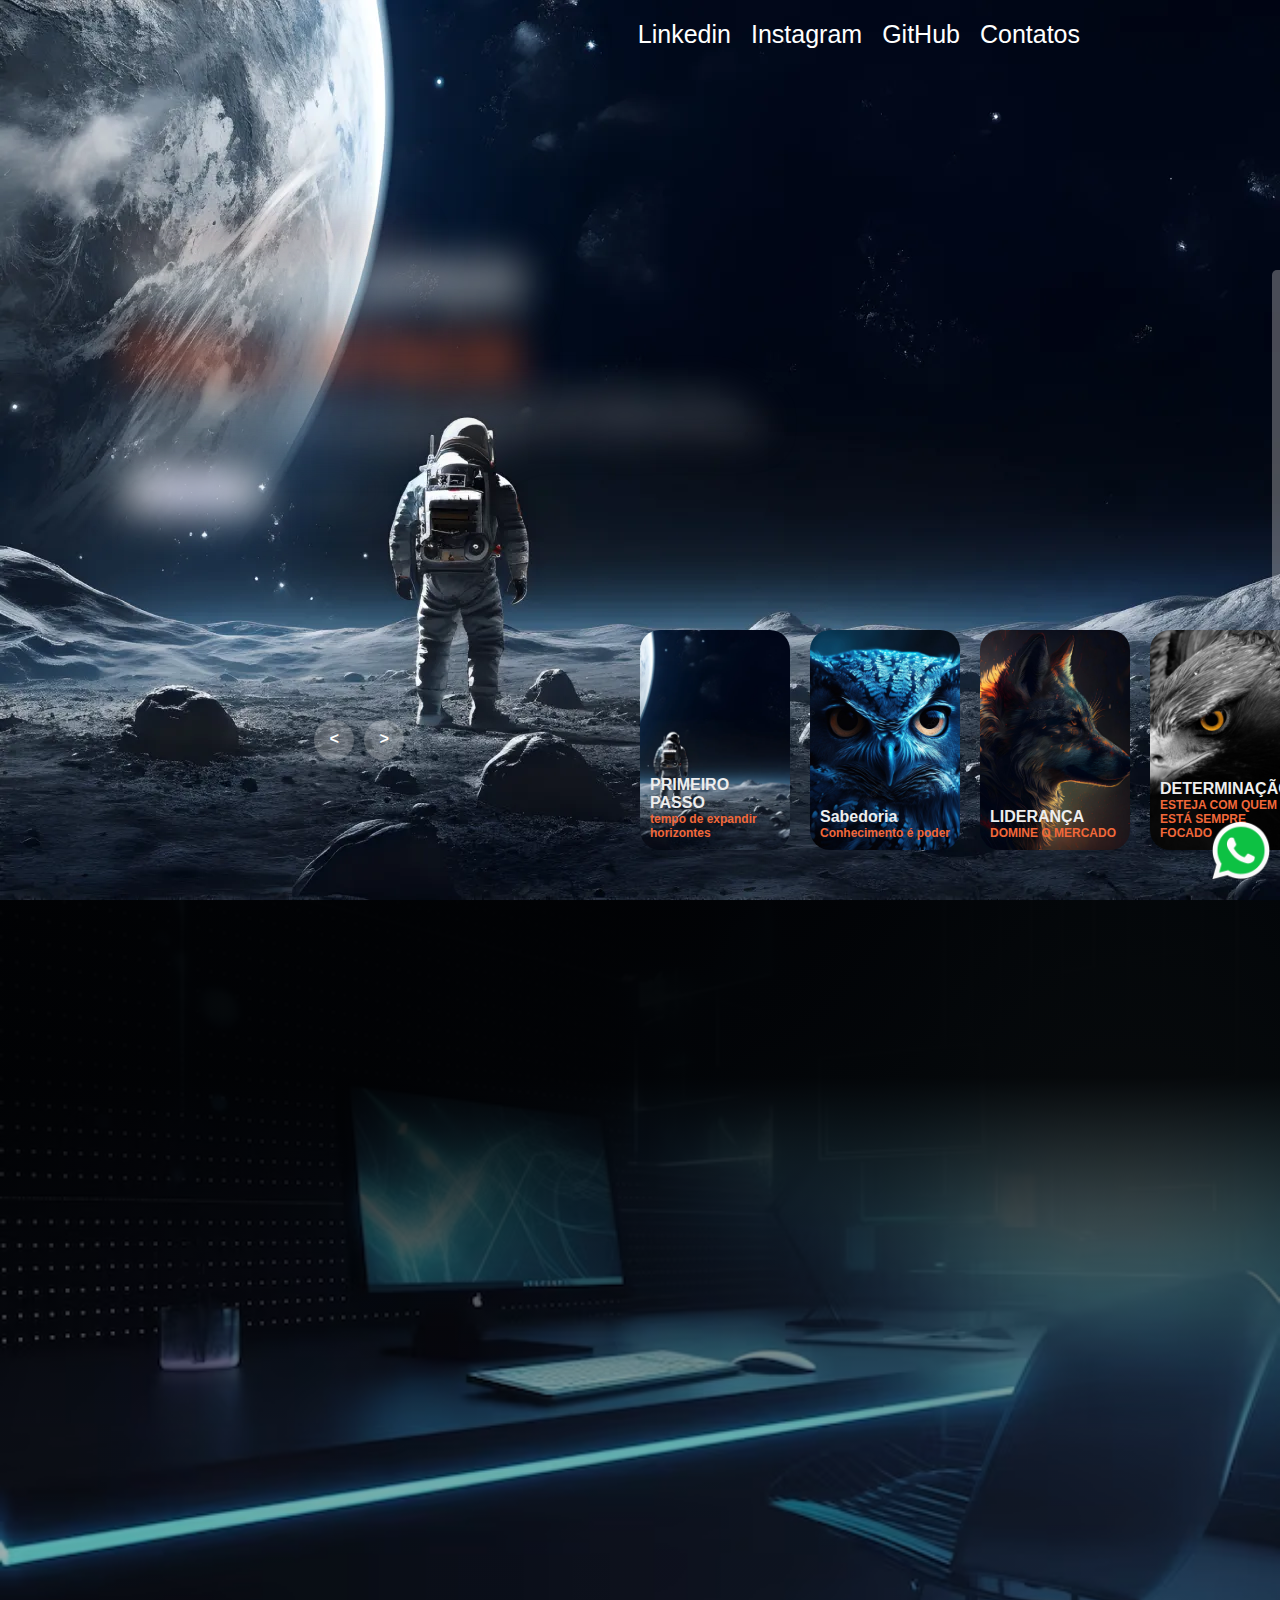
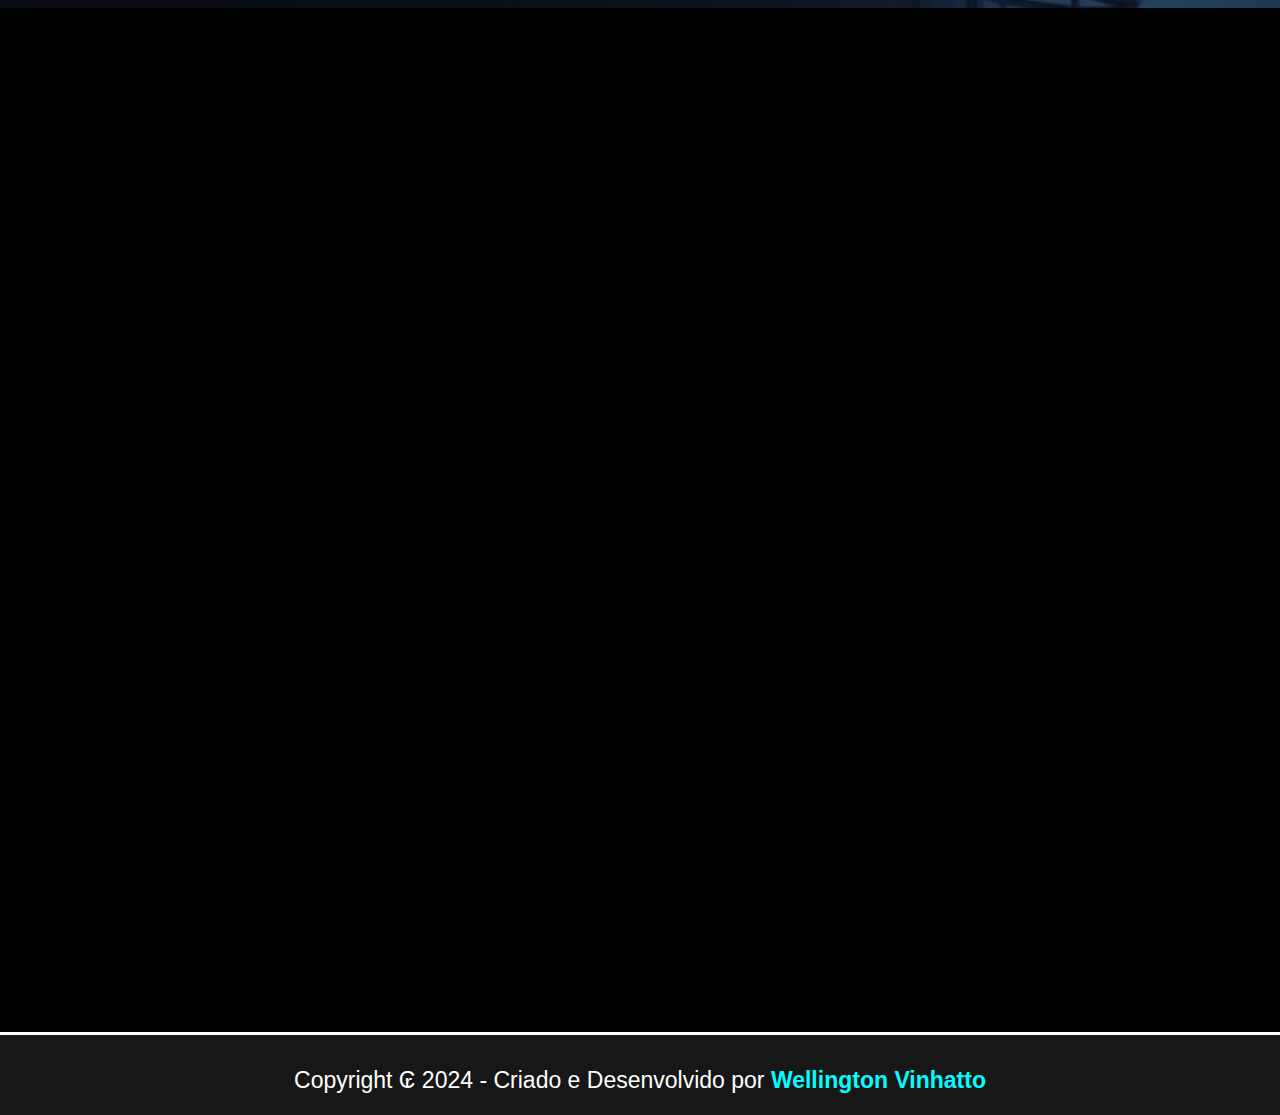
<file: index.html>
<!DOCTYPE html>
<html lang="pt-br">

<head>
    <meta charset="UTF-8">
    <meta name="viewport" content="width=device-width, initial-scale=1.0">
    <link rel="preconnect" href="https://fonts.googleapis.com">
    <link rel="preconnect" href="https://fonts.gstatic.com" crossorigin>
    <link
        href="https://fonts.googleapis.com/css2?family=Merriweather:ital,wght@0,300;0,400;0,700;0,900;1,300;1,400;1,700;1,900&display=swap"
        rel="stylesheet">
    <link rel="stylesheet" href="./styles.css">
    <link rel="stylesheet" href="./styleSlider.css">
    <title>Portifolio</title>
</head>

<body>
    <a id="whats" href="https://wa.me/qr/YLYUIEORCQL3N1" class="link_section"><img src="./assets/favicon-64x64.ico"
            width="60px" alt="logo-whats"></a>

    <div class="entrSlider">

        <header>
            <div id="div_header">
                <a href="https://www.linkedin.com/public-profile/settings?trk=d_flagship3_profile_self_view_public_profile"
                    class="link_header">Linkedin</a>
                <a href="https://www.instagram.com/wellingtonvinhatto?igsh=MWc4bHlsdWYwMTd6Mg=="
                    class="link_header">Instagram</a>
                <a href="https://github.com/W-vinhatto" class="link_header">GitHub</a>
                <a class="link_header" onclick="contato()">Contatos</a>
            </div>
        </header>

        <div class="carrousel">
            <div class="list">
                <div class="item">
                    <img src="./assets copy/astronalta.jpg" />
                    <div class="content">
                        <div class="author">WELLINGTON VINHATTO</div>
                        <div class="title">DEVELOPER</div>
                        <div class="topc">FULL STACK</div>
                        <div class="des">Chegou a hora de inovar em seu comércio, é hora de dar o primeiro passo, entrar
                            de cabeça na era digital.
                            Somente um developer qualificado dará a visibilidade tão almejada ao seu projeto - não feche
                            os olhos para o progresso</div>
                        <div class="buttons">
                            <button><a id="boton-conta-slider" href="https://wa.me/qr/YLYUIEORCQL3N1">CONTATO</a></button>
                            <button onclick="contato()">E-MAIL</button>
                        </div>
                    </div>
                </div>

                <div class="item">
                    <img src="./assets copy/coruja.jpg" />
                    <div class="content">
                        <div class="author">WELLINGTON VINHATTO</div>
                        <div class="title">DESIGN INTELIGENTE</div>
                        <div class="topc"> O CONHECIMENTO!</div>
                        <div class="des">O conhecimento é uma chave que abre as portas do sucesso! Mas o extremo é a sabedoria para 
                            saber o momento de ir um passo além
                        </div>
                        <div class="buttons">
                            <button><a id="boton-conta-slider" href="https://wa.me/qr/YLYUIEORCQL3N1">CONTATO</a></button>
                            <button onclick="contato()">E-MAIL</button>
                        </div>
                    </div>
                </div>

                <div class="item">
                    <img src="./assets copy/lobo.jpg" />
                    <div class="content">
                        <div class="author">WELLINGTON VINHATTO</div>
                        <div class="title">DESIGN DE LIDERANÇA</div>
                        <div class="topc">SEJA LÍDER</div>
                        <div class="des">Chegou a hora de liderar em seu seguimento, lembre-se quem sai na frente tem
                            sempre a vantagem - chega de depender de indicações por amigos, deixe que a rede faça
                            indicação do líder em inovação, SEJA ÚNICO</div>
                        <div class="buttons">
                            <button><a id="boton-conta-slider" href="https://wa.me/qr/YLYUIEORCQL3N1">CONTATO</a></button>
                            <button onclick="contato()">E-MAIL</button>
                        </div>
                    </div>
                </div>

                <div class="item">
                    <img src="./assets copy/aguia2.jpg" />
                    <div class="content">
                        <div class="author">WELLINGTON VINHATTO</div>
                        <div class="title">GARRA</div>
                        <div class="topc">PODER,FOCO E DETERMINAÇÃO</div>
                        <div class="des">Saiba onde quer chegar, tenha determinação e mantenha sempre focado, somente
                            assim ninguém tomara seu lugar! Chegue antes com a melhor pagina do seu seguimento</div>
                        <div class="buttons">
                            <button><a id="boton-conta-slider" href="https://wa.me/qr/YLYUIEORCQL3N1">CONTATO</a></button>
                            <button onclick="contato()">E-MAIL</button>
                        </div>
                    </div>
                </div>
            </div>

            <div class="thumbnail">
                <div class="item">
                    <img src="./assets copy/astronalta.jpg" alt="">
                    <div class="content">
                        <div class="title">
                            PRIMEIRO PASSO
                        </div>
                        <div class="des">
                            tempo de expandir horizontes
                        </div>
                    </div>
                </div>

                <div class="item">
                    <img src="./assets copy/coruja.jpg" alt="">
                    <div class="content">
                        <div class="title">
                            Sabedoria
                        </div>
                        <div class="des">
                            Conhecimento é poder
                        </div>
                    </div>
                </div>

                <div class="item">
                    <img src="./assets copy/lobo.jpg" alt="">
                    <div class="content">
                        <div class="title">
                            LIDERANÇA
                        </div>
                        <div class="des">
                            DOMINE O MERCADO
                        </div>
                    </div>
                </div>

                <div class="item">
                    <img src="./assets copy/aguia2.jpg" alt="">
                    <div class="content">
                        <div class="title">
                            DETERMINAÇÃO
                        </div>
                        <div class="des">
                            ESTEJA COM QUEM ESTÁ SEMPRE FOCADO
                        </div>
                    </div>
                </div>
            </div>

            <div class="arroows">
                <button id="prev"><</button>
                <button id="next">></button>
            </div>

            <div class="time">

            </div>

        </div>
    </div>

    <section class="section_info">
        <div id="linear">
            <div class="hiden" id="div_hiden_section_info">
                <div class="h1-intro">
                    <p>Olá,eu sou</p>
                    <h1>Wellington Vinhatto</h1>
                    <h2>developer full stack pro</h2>
                    <p>Crio interfaces envolventes e funcionais, na
                        Busca incessante por aprimoramentos das minhas
                        Habilidades e desafios inovadores.
                    </p>
                    <p id="paragrafo_skil">
                        Essas são algumas das minhas skils e competências.
                        Adquiridas recentemente junto à comunidade DevClub,
                        No qual leciona do básico ao profissional
                    </p>
                </div>
            </div>
        </div>
    </section>

    <div class="hiden">
        <section class="section_dados">
            <div class="img_wel_div">
                <img id="img_well" src="./assets/avatar.webp" alt="imag-wellington">

                <div id="sobre_descrition">

                    <p id="sobre"> Sobre mim!
                    </p>

                    <p class="decrition">Sou Profissional atualmente
                        em transição de carreira da área de Rede IOT. Para área de desenvolvimento Web.
                    </p>

                    <p class="decrition">
                        Tenho experiências full stack criando aplicações envolventes com responsividade
                        nas principais tecnologias
                        <span>||</span> HTML5 <span>||</span> CSS3 <span>||</span> JAVASCRIPT <span>||</span> NODEJS
                        <span>||</span>
                        REACT <span>||</span> DOCKER <span>||</span> GITHUB
                    </p>
                </div>
            </div>
        </section>
    </div>

    </section>
    </div>

    <section id="section_projetos" class="hiden">
        <div>
            <h3>principais projetos</h3>
        </div>

        <div id="div_projetos">
            <div class="div_espande, hiden">
                <aside class="projetos">
                    <div class="trasition_opacity">
                        <a href="https://warm-kheer-8fc954.netlify.app/">
                            <img src="./assets/netflix.png" width="70px" alt="logo-netflix">
                        </a>
                        <h3 class="paraNemeProjet">Clone NetFlix</h3>
                        <p class="paraDescritionProjet">
                            Landing page como clone da Netflix, projeto desenvolvido meramente como teste de
                            conhecimento sem nenhuma aplicação comercial, de acordo com
                            solicitado por uma seletiva.
                            O projeto foi desenvolvido a partir da framework ReactJs focado em responsividade
                        </p>
                    </div>
                </aside>
            </div>
            <div class="div_espande, hiden">
                <aside class="projetos">
                    <div class="trasition_opacity">
                        <a href=" https://w-vinhatto.github.io/projeto-conveter/">
                            <img src="./assets/dinheiro.png" width="70px" alt="logotipo-conversor">
                        </a>
                        <h3 class="paraNemeProjet">Conversor</h3>
                        <p class="paraDescritionProjet">
                            Projeto desenvolvido buscando conversão rápida e prática sem fundamentos para câmbio, foi
                            feito consumo de uma API gratuita sendo atualizado valores a cada 30 min, possibilitando
                            cálculos simples e rápido para outras moedas
                        </p>
                    </div>
                </aside>
            </div>
            <div class="div_espande, hiden">
                <aside class="projetos">
                    <div class="trasition_opacity">
                        <a href="https://projectmariodev.netlify.app">
                            <img src="./assets/super-mario.png" width="70px" alt="logo-super-mario">
                        </a>
                        <h3 class="paraNemeProjet">Super Mario</h3>
                        <p class="paraDescritionProjet">
                            Projeto nível iniciante a partir de seguimento com curso com pouquíssimos fundamentos a
                            partir das linguagens primarias HTML, CSS e básico JavaScript.
                        </p>
                    </div>
                </aside>
            </div>
        </div>
    </section>

    <form class="formulario_name" action="https://formcarry.com/s/ti8_GD4cxVQ" method="POST"
        enctype="multipart/form-data">
        <input class="input_form" type="text" placeholder="Dados" name="nome">
        <input class="input_form" type="tel" placeholder="Contato para retorno" name="telefone">
        <textarea id="text_area" cols="30" rows="10"
            placeholder="Deixe sua sugestão ou Breve descrição sobre oque precisa!" name="deixe sua duvida"></textarea>
        <button onclick="escForm()" class="button_form" id="envform">Enviar / fechar </button>

    </form>

    <footer>
        <p id="PFooter">Copyright ₢ 2024 - Criado e Desenvolvido por <span>Wellington Vinhatto</span></p>
    </footer>


    <script type="text/javascript" src="vanilla-tilt.js"></script>
    <script>
        VanillaTilt.init(document.querySelectorAll(".projetos"), {
            max: 25,
            speed: 4000,
            glare: true,
            "max-glare": 2
        });
    </script>
</body>
<script src="./script.js"></script>
<script src="./scriptSlider.js"></script>
<script src="./script copy.js"></script>

</html>
</file>
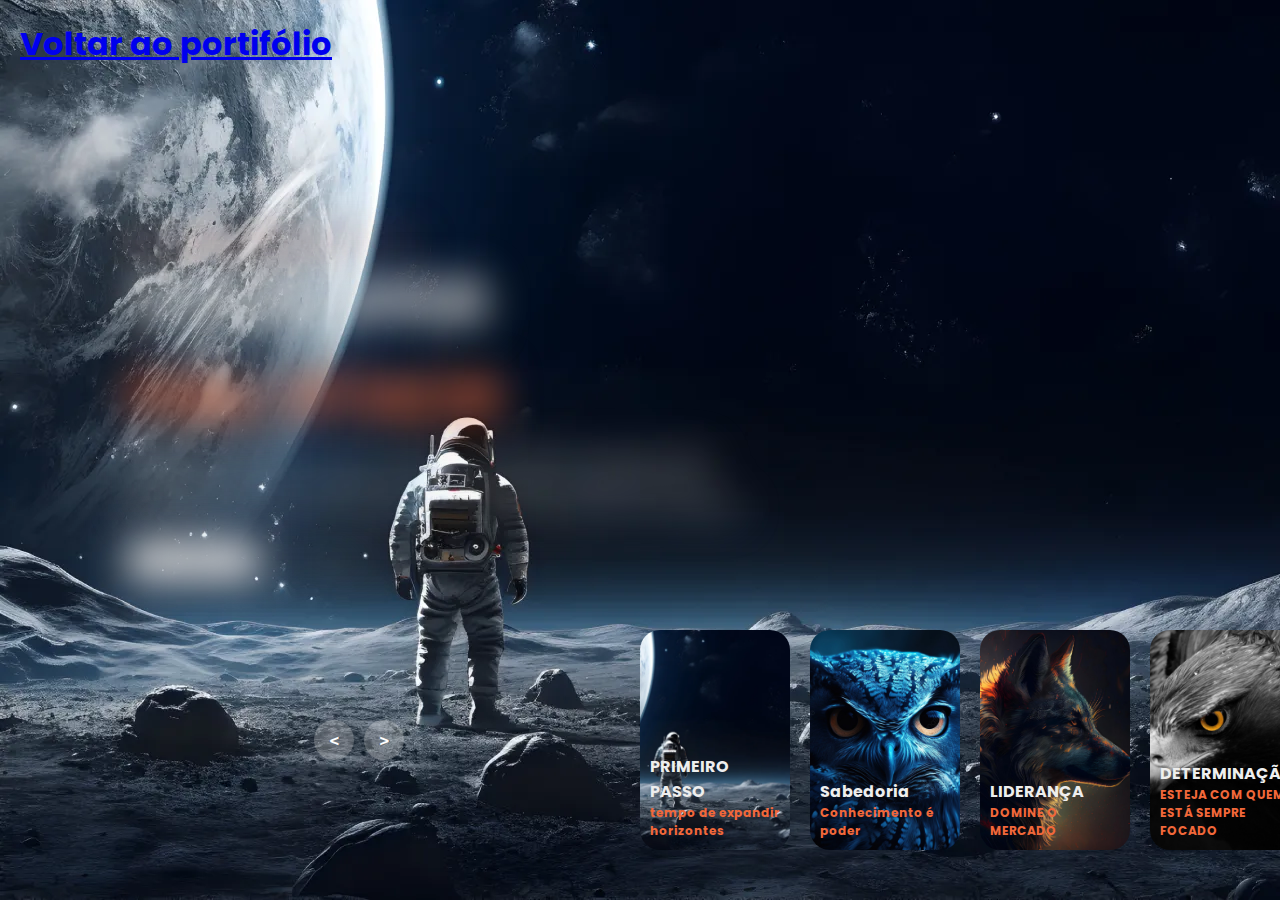
<file: slider/index.html>
<!DOCTYPE html>
<html lang="pt-br">

<head>
    <meta charset="UTF-8">
    <meta name="viewport" content="width=device-width, initial-scale=1.0">
    <link rel="preconnect" href="https://fonts.googleapis.com">
    <link rel="preconnect" href="https://fonts.gstatic.com" crossorigin>
    <link
        href="https://fonts.googleapis.com/css2?family=Poppins:ital,wght@0,100;0,200;0,300;0,400;0,500;0,600;0,700;0,800;0,900;1,100;1,200;1,300;1,400;1,500;1,600;1,700;1,800;1,900&display=swap"
        rel="stylesheet">
    <link rel="stylesheet" href="./style.css">
    <title>slider Projetos</title>
</head>

<body>
    <header>
        <a href="../index.html">
            <h1>Voltar ao portifólio</h1>
        </a>
    </header>
    <main>
        <div class="carrousel">
            <div class="list">
                <div class="item">
                    <img src="./assets/astronalta.jpg" />
                    <div class="content">
                        <div class="author">WELLINGTON VINHATTO</div>
                        <div class="title">DEVELOPER</div>
                        <div class="topc">FULL STACK</div>
                        <div class="des">Chegou a hora de inovar em seu comércio, é hora de dar o primeiro passo, entrar
                            de cabeça na era digital.
                            Somente um developer qualificado dará a visibilidade tão almejada ao seu projeto - não feche
                            os olhos para o progresso</div>
                        <div class="buttons">
                            <button>CONTATO</button>
                            <button>E-MAIL</button>
                        </div>
                    </div>
                </div>

                <div class="item">
                    <img src="./assets/coruja.jpg" />
                    <div class="content">
                        <div class="author">WELLINGTON VINHATTO</div>
                        <div class="title">DESIGN INTELIGENTE</div>
                        <div class="topc">CONHECIMENTO</div>
                        <div class="des">O conhecimento é uma chave que abre as portas do sucesso.Invista na inovação
                        </div>
                        <div class="buttons">
                            <button>CONTATO</button>
                            <button>E-MAIL</button>
                        </div>
                    </div>
                </div>

                <div class="item">
                    <img src="./assets/lobo.jpg" />
                    <div class="content">
                        <div class="author">WELLINGTON VINHATTO</div>
                        <div class="title">DESIGN DE LIDERANÇA</div>
                        <div class="topc">SEJA LÍDER</div>
                        <div class="des">Chegou a hora de liderar em seu seguimento, lembre-se quem sai na frente tem
                            sempre a vantagem - chega de depender de indicações por amigos, deixe que a rede faça
                            indicação do líder em inovação, SEJA ÚNICO</div>
                        <div class="buttons">
                            <button>CONTATO</button>
                            <button>E-MAIL</button>
                        </div>
                    </div>
                </div>

                <div class="item">
                    <img src="./assets/aguia2.jpg" />
                    <div class="content">
                        <div class="author">WELLINGTON VINHATTO</div>
                        <div class="title">GARRA</div>
                        <div class="topc">PODER,FOCO E DETERMINAÇÃO</div>
                        <div class="des">Saiba onde quer chegar, tenha determinação e mantenha sempre focado, somente
                            assim ninguém tomara seu lugar! Chegue antes com a melhor pagina do seu seguimento</div>
                        <div class="buttons">
                            <button>CONTATO</button>
                            <button>E-MAIL</button>
                        </div>
                    </div>
                </div>
            </div>

            <div class="thumbnail">
                <div class="item">
                    <img src="./assets/astronalta.jpg" alt="">
                    <div class="content">
                        <div class="title">
                            PRIMEIRO PASSO
                        </div>
                        <div class="des">
                            tempo de expandir horizontes
                        </div>
                    </div>
                </div>

                <div class="item">
                    <img src="./assets/coruja.jpg" alt="">
                    <div class="content">
                        <div class="title">
                            Sabedoria
                        </div>
                        <div class="des">
                            Conhecimento é poder
                        </div>
                    </div>
                </div>

                <div class="item">
                    <img src="./assets/lobo.jpg" alt="">
                    <div class="content">
                        <div class="title">
                            LIDERANÇA
                        </div>
                        <div class="des">
                            DOMINE O MERCADO
                        </div>
                    </div>
                </div>

                <div class="item">
                    <img src="./assets/aguia2.jpg" alt="">
                    <div class="content">
                        <div class="title">
                            DETERMINAÇÃO
                        </div>
                        <div class="des">
                            ESTEJA COM QUEM ESTÁ SEMPRE FOCADO
                        </div>
                    </div>
                </div>
            </div>

            <div class="arroows">
                <button id="prev"><</button>
                <button id="next">></button>
            </div>

            <div class="time">

            </div>

        </div>
    </main>
</body>
<script src="./script.js"></script>

</html>
</file>
<file: styles.css>
* {
    margin: 0;
    padding: 0;
    box-sizing: border-box;
    font-family: "Merriweather", serif;
    font-weight: 300;
    font-style: normal;

}

.merriweather-light-italic {
    font-family: "Merriweather", serif;
    font-weight: 300;
    font-style: italic;
}

.merriweather-regular {
    font-family: "Merriweather", serif;
    font-weight: 400;
    font-style: normal;
}

.merriweather-regular-italic {
    font-family: "Merriweather", serif;
    font-weight: 400;
    font-style: italic;
}

.merriweather-bold {
    font-family: "Merriweather", serif;
    font-weight: 700;
    font-style: normal;
}

.merriweather-bold-italic {
    font-family: "Merriweather", serif;
    font-weight: 700;
    font-style: italic;
}

.merriweather-black {
    font-family: "Merriweather", serif;
    font-weight: 900;
    font-style: normal;
}

.merriweather-black-italic {
    font-family: "Merriweather", serif;
    font-weight: 900;
    font-style: italic;
}



body {
    background-color: #000000;
}

a{
    cursor: pointer;
}

#whats{
    position: fixed;
    bottom: 10px;
    right: 9px;
    z-index: 101;
}


.hiden {
    opacity: 0;
    filter: blur(15px);
    transition: all 1s;
    transform: translateX(-100%);
}

.show {
    opacity: 1;
    filter: blur(0);
    transition: all 1s;
    transform: translateX(0);
}


header {
    display: flex;
    justify-content: end;
    padding: 5px 40px 0;
}

#logo_title {
    width: 131px;
    margin-left: 250px;
}

#div_header {
    display: flex;
    gap: 20px;
    padding-right: 100px;
    margin-right: 5rem;
}

.link_header {
    text-decoration: none;
    color: white;
    font-size: 25px;
}

.entrSlider{
    width: 100vw;
    height: 100vh;
}


.section_info {
    z-index: -1;

    background-image: url("./assets/monitor.avif");
    background-size: cover;

}

#linear {
    display: flex;
    justify-content: end;
    padding: 39px;

    background: linear-gradient(0deg,
            rgba(0, 0, 0, 0.3164609593837535) 25%,
            rgba(1, 2, 4, 0.9691220238095238) 75%);

   
}

#ul_link {
    background: #7c7c7c87;
    width: 260px;
    display: flex;
    flex-wrap: wrap;
    gap: 22px;
    padding: 32px 37px;
    border-radius: 18px;
    z-index: 3;

    position: fixed;
    left: 8rem;
    top: 35vw;
}

.link_section {
    color: black;
    font-size: 38px;
}

#div_hiden_section_info {
    width: 50%;
}

.h1-intro {
    height: 600px;
    margin: 5% 14% 0 0;

    color: white;
}

h1 {
    font-size: 60px;
}

h2 {
    margin: 10px 0 30px;
    font-size: 30px;
    color: aqua;
    font-weight: 900;
}

p {
    font-size: 23px;
    line-height: 30px;
    font-weight: 300;
}

#paragrafo_skil {
    font-size: 23px;
    line-height: 30px;
    margin-top: 25px;
}

.section_dados {
    background-color: #000000;
    display: flex;
    justify-content: center;
    gap: 8%;
    border-top: solid #ffffff;
    padding: 40px 0 40px 17rem;

    
}

.img_wel_div {
    width: 63%;
    display: flex;
    align-items: center;
}

#img_well {
    width: 350px;
    border-radius: 200px;
    border: solid 2px aqua;
}

#sobre_descrition {
    padding-left: 30px;
}

#sobre {
    font-size: 43px;
    line-height: 30px;
    color: aqua;
}

span {
    color: aqua;
    font-weight: 900;
}

.decrition {
    font-size: 23px;
    line-height: 30px;
    color: #ffffff;
    margin: 30px 0;
    letter-spacing: 1.5px;
}



#section_projetos {
    background-color: #000000;
    display: flex;
    flex-direction: column;
    width: 100%;
    text-align: center;
    padding-top: 30px;
    border-top: solid #ffffff;
   padding-bottom: 60px;

}

h3 {
    color: white;
    font-size: 30px;
}

#div_projetos {
    display: flex;
    justify-content: center;
    margin-top: 4rem;
    gap: 40px;
}

#div_projetos :nth-child(2) {
    transition-delay: 500ms;
}

#div_projetos :nth-child(3) {
    transition-delay: 1000ms;
}



.div_espande {
    width: 250px;
    height: 350px;
    display: flex;
    justify-content: center;
    align-items: center;
}

.projetos {
    width: 200px;
    height: 300px;
    border-top: solid 1px aqua;
    border-left: solid 1px aqua;
    border-radius: 22px;
    background-color: #7c7c7c;
    padding-top: 11px;
    text-align: center;
    cursor: help;

    box-shadow: 6px 6px 15px aqua;
}

.trasition_opacity{
    transform: translateY(100px);
    opacity: 0;
    transition: 0.5s;
    height: 100%;
}

.trasition_opacity:hover {
    transform: translateY(0);
    opacity: 1;
}

.paraNemeProjet {
    font-weight: 900;
    font-size: 25px;
    line-height: normal;
    background: -webkit-linear-gradient(#f0f08486, #5ab1f3);
  -webkit-background-clip: text;
  -webkit-text-fill-color: transparent;
}


.paraDescritionProjet {
    font-size: 12px;
    margin: 0 auto;
    line-height: normal;
    font-weight: bolder;
}



.formulario_name {
    background-color: rgb(250 247 247 / 29%);
    display: flex;
    flex-direction: column;
    align-items: center;
    padding: 20px;
    border-radius: 5px;
    position: fixed;
    top: 30%;
    right: -294px;
    gap: 20px;

    transition: all 1.5s;
    z-index: 101;
}


.input_form {
    width: 100%;
    height: 40px;
    border-radius: 5px;
    border: 1px solid gray;
    padding-left: 5px;
    outline-color: #18d80f;
}

#text_area {
    width: 100%;
    height: 100px;
    border-radius: 5px;
    border: 1px solid gray;
    padding-left: 5px;
    padding-top: 5px;
    outline-color: #18d80f;
}


.button_form {
    color: white;
    background-color: #c51111;
    border-radius: 3px;
    border: none;
    width: 200px;
    height: 50px;
    cursor: alias;
    text-transform: uppercase;
    font-weight: bold;
}




footer {
    background-color: #181717;
    display: flex;
    justify-content: center;
    border-top: solid #ffffff;

    padding: 20px 0;
}

#PFooter {
    color: white;
    margin-top: 10px;
}



@media screen and (max-width: 1300px) {
    
    #ul_link{
        display: none;
    }

    .section_dados{
        padding: 40px;
    }

    #linear{
        justify-content: space-around;
    }
}


@media screen and (max-width: 1100px){

    #ul_link{
        display: none;
    }

    #logo_title {
        margin: 0;
    }

    .section_dados{
        padding: 40px;
    }

    .decrition{
        font-size: 20px;
        letter-spacing: 0.5;
    }

    .img_wel_div{
        width: 90%;
    }

    #linear{
        justify-content: space-around;
    }

    header{
        padding: 0;
    }
}






@media screen and (max-width: 790px){
    
    

    #logo_title{
        display: none;
    }

    .link_header{
        font-size: 12px;
    }

    #div_header{
        padding: 0;
        margin: 0;
        width: 100%;
        justify-content: space-evenly;
    }

    #div_hiden_section_info{
        width: 100%;
        padding-top: 40px;
    }

    #linear{
        padding: 0;
        height: auto;
    }

    .h1-intro{
        margin: 0;
        text-align: center;
    }

    p {
        font-size: 16px;
    }


    .img_wel_div{
        display: block;
        margin: 20px 0;
    }

    #img_well{
        display: block;
        margin: 0 auto;
    }

    .section_dados{
        padding: 0;
    }

    #sobre_descrition{
        padding: 20px 0;
        width: 100%;
        text-align: center;
    }

    #section_cell_desck{
        display: none;
    }

    #section_projetos{
        height: auto;
        padding-bottom: 20px;
    }

   #div_projetos{
        flex-direction: column;
        align-items: center;
   }

    footer{
        text-align: center;
    }


.trasition_opacity{
    opacity: 1;
}

.projetos{
    height: 369px;
}

}
</file>
<file: styleSlider.css>
*{
    font-family: "Poppins", sans-serif;
    margin: 0;
    padding: 0;
    box-sizing: border-box;
}

header{
    height: 50px;
    padding: 20px;
    position: relative;
    z-index: 100;
    color: #000;
}

.carrousel{
    width: 100vw;
    height: 100vh;
    overflow: hidden;
    margin-top: -50px;
    position: relative;
}

.carrousel .list .item{
    position: absolute;
    inset: 0 0 0 0;
}

.carrousel .list .item img{
    width: 100%;
    height: 100%;
    object-fit: cover;
}

.carrousel .list .item .content{
    position: absolute;
    top: 20%;
    width: 1140px;
    max-width: 80%;
    left: 50%;
    transform: translateX(-50%);
    padding-right: 30%;
    box-sizing: border-box;
    color: #eee;
    text-shadow: 0 5px 10px #0004;
}

.carrousel .list .item .author{
    font-weight: bold;
    letter-spacing: 5px;
    color: #f1683a;
}

.carrousel .list .item .content .title,
.carrousel .list .item .content .topc{
    font-weight: bold;
    font-size: 4em;
    list-style: 1.3em;
}

.carrousel .list .item .content .topc{
    color: #f1683a;
}

.carrousel .list .item .content .buttons{
    display: grid;
    grid-template-columns: repeat(2, 130px);
    grid-template-rows: 40px;
    gap: 5px;
    margin-top: 20px;
    text-decoration: none;
}

.carrousel .list .item .content button{
    border: none;
    background-color: #eee;
    letter-spacing: 3px;
    font-weight: 500;
    cursor: pointer;
}

.carrousel .list .item .content button:nth-child(2){
    background-color: transparent;
    color: #eee;
    border: 1px solid #eee;
}

.thumbnail{
    position: absolute;
    bottom: 50px;
    left: 50%;
    width: max-content;
    z-index: 100;
    display: flex;
    gap: 20px;
    color: #eee;
}

.thumbnail .item{
    width: 150px;
    height: 220px;
    flex-shrink: 0;
    position: relative;
}

.thumbnail .item img{
    width: 100%;
    height: 100%;
    object-fit: cover;
    border-radius: 20px;
}

.thumbnail .item .content{
    position: absolute;
    bottom: 10px;
    left: 10px;
    right: 10px;
}

.thumbnail .item .content .title{
    font-weight: bold;
}

.thumbnail .item .content .des{
    color: #f1683a;
    font-size: 12px;
    font-weight: bold;
}

.arroows{
    position: absolute;
    top: 80%;
    right: 52%;
    width: 300px;
    max-width: 30%;
    display: flex;
    gap: 10px;
    align-items: center;
}

.arroows button{
    width: 40px;
    height: 40px;
    border-radius: 50%;
    background-color: #eee4;
    border: none;
    font-family: monospace;
    color: #fff;
    font-weight: bold;
    font-size: large;
    transition: .5s;
    z-index: 100;
}

.arroows button:hover{
    background-color: #eee;
    color: #555;
}

.carrousel .list .item:nth-child(1){
    z-index: 1;
}

.carrousel .list .item:nth-child(1) .author,
.carrousel .list .item:nth-child(1) .title,
.carrousel .list .item:nth-child(1) .topc,
.carrousel .list .item:nth-child(1) .des,
.carrousel .list .item:nth-child(1) .buttons{
    transform: translateY(50px);
    filter: blur(20px);
    animation: showContent 0.5s 1s linear 1 forwards;
}

@keyframes showContent{
    to{
        opacity: 1;
        filter: blur(0);
        transform: translateY(0);
    }
}

.carrousel .list .item:nth-child(1) .title{
    animation-delay: 1.2s;
}

.carrousel .list .item:nth-child(1) .topc{
    animation-delay: 1.4s;
}

.carrousel .list .item:nth-child(1) .des{
    animation-delay: 1.6s;
}

.carrousel .list .item:nth-child(1) .buttons{
    animation-delay: 1.8s;
}

.carrousel.next .list.item:nth-child(1) img{
    width: 150px;
    height: 220px;
    position: absolute;
    left: 50%;
    bottom: 50px;
    border-radius: 20px;
    animation: showImage 0.5s linear 1 forwards;
}

@keyframes showImage{
    to{
        width: 100%;
        height: 100%;
        left: 0;
        bottom: 0;
        border-radius: 0;
    }
}

.carrousel.next .thumbnail .item:nth-last-child(1){
    width: 0;
    overflow: hidden;
    animation: showThumbnail .5s linear 1 forwards;
}

@keyframes showThumbnail{
    to{
        width: 150px;
    }
}

.carrousel.next .thumbnail{
    transform: translateX(150px);
    animation: transformThumbnail .5s linear 1 forwards;
}

@keyframes transformThumbnail{
    to{
        transform: translateX(0);
    }
}

.carrousel.prev .list .item:nth-child(2){
    z-index: 2;
}

.carrousel.prev .list .item:nth-child(2) img{
    position: absolute;
    bottom: 0;
    left: 0;
    animation: outImage 0.5s linear 1 forwards;
}

@keyframes outImage{
    to{
        width: 150px;
        height: 220px;
        border-radius: 20px;
        left: 50%;
        bottom: 50px;
    }
}

.carrousel.prev .thumbnail .item:nth-child(1){
    width: 0;
    overflow: hidden;
    opacity: 0;
    animation: showThumbnail 0.5s linear 1 forwards;
}

.carrousel.prev .list .item:nth-child(2) .author,
.carrousel.prev .list .item:nth-child(2) .title,
.carrousel.prev .list .item:nth-child(2) .topc,
.carrousel.prev .list .item:nth-child(2) .des,
.carrousel.prev .list .item:nth-child(2) .buttons{
    animation: contentout 1.5s linear 1 forwards;
}

@keyframes contentout{
    to{
        transform: translateY(-150px);
        filter: blur(20px);
        opacity: 0;
    }
}

.carrousel.next .arroows button,
.carrousel.prev .arroows button{
    pointer-events: none;
}

.time{
    width: 0%;
    height: 5px;
    background-color: #f1683a;
    position: absolute;
    z-index: 100;
    top: 0;
    left: 0;
}

.carrousel.next .time,
.carrousel.prev .time{
    width: 100%;
    animation: timeRunning 2s linear forwards;
}

@keyframes timeRunning{
    to{
        width: 0;
    }
}

@media screen and (max-width: 678px) {
    .carrousel .list .item .content{
        padding-right: 0;
    }

    .carrousel .list .item .content .title{
        font-size: 30px;
    }

    .carrousel .list .item .content .topc{
        font-size: 40px;
    }
}
</file>
<file: slider/style.css>
*{
    font-family: "Poppins", sans-serif;
    margin: 0;
    padding: 0;
    box-sizing: border-box;
}

header{
    height: 50px;
    padding: 20px;
    position: relative;
    z-index: 100;
    color: #000;
}

.carrousel{
    width: 100vw;
    height: 100vh;
    overflow: hidden;
    margin-top: -50px;
    position: relative;
}

.carrousel .list .item{
    position: absolute;
    inset: 0 0 0 0;
}

.carrousel .list .item img{
    width: 100%;
    height: 100%;
    object-fit: cover;
}

.carrousel .list .item .content{
    position: absolute;
    top: 20%;
    width: 1140px;
    max-width: 80%;
    left: 50%;
    transform: translateX(-50%);
    padding-right: 30%;
    box-sizing: border-box;
    color: #eee;
    text-shadow: 0 5px 10px #0004;
}

.carrousel .list .item .author{
    font-weight: bold;
    letter-spacing: 5px;
    color: #f1683a;
}

.carrousel .list .item .content .title,
.carrousel .list .item .content .topc{
    font-weight: bold;
    font-size: 4em;
    list-style: 1.3em;
}

.carrousel .list .item .content .topc{
    color: #f1683a;
}

.carrousel .list .item .content .buttons{
    display: grid;
    grid-template-columns: repeat(2, 130px);
    grid-template-rows: 40px;
    gap: 5px;
    margin-top: 20px;
}

.carrousel .list .item .content button{
    border: none;
    background-color: #eee;
    letter-spacing: 3px;
    font-weight: 500;
    cursor: pointer;
}

.carrousel .list .item .content button:nth-child(2){
    background-color: transparent;
    color: #eee;
    border: 1px solid #eee;
}

.thumbnail{
    position: absolute;
    bottom: 50px;
    left: 50%;
    width: max-content;
    z-index: 100;
    display: flex;
    gap: 20px;
    color: #eee;
}

.thumbnail .item{
    width: 150px;
    height: 220px;
    flex-shrink: 0;
    position: relative;
}

.thumbnail .item img{
    width: 100%;
    height: 100%;
    object-fit: cover;
    border-radius: 20px;
}

.thumbnail .item .content{
    position: absolute;
    bottom: 10px;
    left: 10px;
    right: 10px;
}

.thumbnail .item .content .title{
    font-weight: bold;
}

.thumbnail .item .content .des{
    color: #f1683a;
    font-size: 12px;
    font-weight: bold;
}

.arroows{
    position: absolute;
    top: 80%;
    right: 52%;
    width: 300px;
    max-width: 30%;
    display: flex;
    gap: 10px;
    align-items: center;
}

.arroows button{
    width: 40px;
    height: 40px;
    border-radius: 50%;
    background-color: #eee4;
    border: none;
    font-family: monospace;
    color: #fff;
    font-weight: bold;
    font-size: large;
    transition: .5s;
    z-index: 100;
}

.arroows button:hover{
    background-color: #eee;
    color: #555;
}

.carrousel .list .item:nth-child(1){
    z-index: 1;
}

.carrousel .list .item:nth-child(1) .author,
.carrousel .list .item:nth-child(1) .title,
.carrousel .list .item:nth-child(1) .topc,
.carrousel .list .item:nth-child(1) .des,
.carrousel .list .item:nth-child(1) .buttons{
    transform: translateY(50px);
    filter: blur(20px);
    animation: showContent 0.5s 1s linear 1 forwards;
}

@keyframes showContent{
    to{
        opacity: 1;
        filter: blur(0);
        transform: translateY(0);
    }
}

.carrousel .list .item:nth-child(1) .title{
    animation-delay: 1.2s;
}

.carrousel .list .item:nth-child(1) .topc{
    animation-delay: 1.4s;
}

.carrousel .list .item:nth-child(1) .des{
    animation-delay: 1.6s;
}

.carrousel .list .item:nth-child(1) .buttons{
    animation-delay: 1.8s;
}

.carrousel.next .list.item:nth-child(1) img{
    width: 150px;
    height: 220px;
    position: absolute;
    left: 50%;
    bottom: 50px;
    border-radius: 20px;
    animation: showImage 0.5s linear 1 forwards;
}

@keyframes showImage{
    to{
        width: 100%;
        height: 100%;
        left: 0;
        bottom: 0;
        border-radius: 0;
    }
}

.carrousel.next .thumbnail .item:nth-last-child(1){
    width: 0;
    overflow: hidden;
    animation: showThumbnail .5s linear 1 forwards;
}

@keyframes showThumbnail{
    to{
        width: 150px;
    }
}

.carrousel.next .thumbnail{
    transform: translateX(150px);
    animation: transformThumbnail .5s linear 1 forwards;
}

@keyframes transformThumbnail{
    to{
        transform: translateX(0);
    }
}

.carrousel.prev .list .item:nth-child(2){
    z-index: 2;
}

.carrousel.prev .list .item:nth-child(2) img{
    position: absolute;
    bottom: 0;
    left: 0;
    animation: outImage 0.5s linear 1 forwards;
}

@keyframes outImage{
    to{
        width: 150px;
        height: 220px;
        border-radius: 20px;
        left: 50%;
        bottom: 50px;
    }
}

.carrousel.prev .thumbnail .item:nth-child(1){
    width: 0;
    overflow: hidden;
    opacity: 0;
    animation: showThumbnail 0.5s linear 1 forwards;
}

.carrousel.prev .list .item:nth-child(2) .author,
.carrousel.prev .list .item:nth-child(2) .title,
.carrousel.prev .list .item:nth-child(2) .topc,
.carrousel.prev .list .item:nth-child(2) .des,
.carrousel.prev .list .item:nth-child(2) .buttons{
    animation: contentout 1.5s linear 1 forwards;
}

@keyframes contentout{
    to{
        transform: translateY(-150px);
        filter: blur(20px);
        opacity: 0;
    }
}

.carrousel.next .arroows button,
.carrousel.prev .arroows button{
    pointer-events: none;
}

.time{
    width: 0%;
    height: 5px;
    background-color: #f1683a;
    position: absolute;
    z-index: 100;
    top: 0;
    left: 0;
}

.carrousel.next .time,
.carrousel.prev .time{
    width: 100%;
    animation: timeRunning 2s linear forwards;
}

@keyframes timeRunning{
    to{
        width: 0;
    }
}

@media screen and (max-width: 678px) {
    .carrousel .list .item .content{
        padding-right: 0;
    }

    .carrousel .list .item .content .title{
        font-size: 30px;
    }

    .carrousel .list .item .content .topc{
        font-size: 40px;
    }
}
</file>
